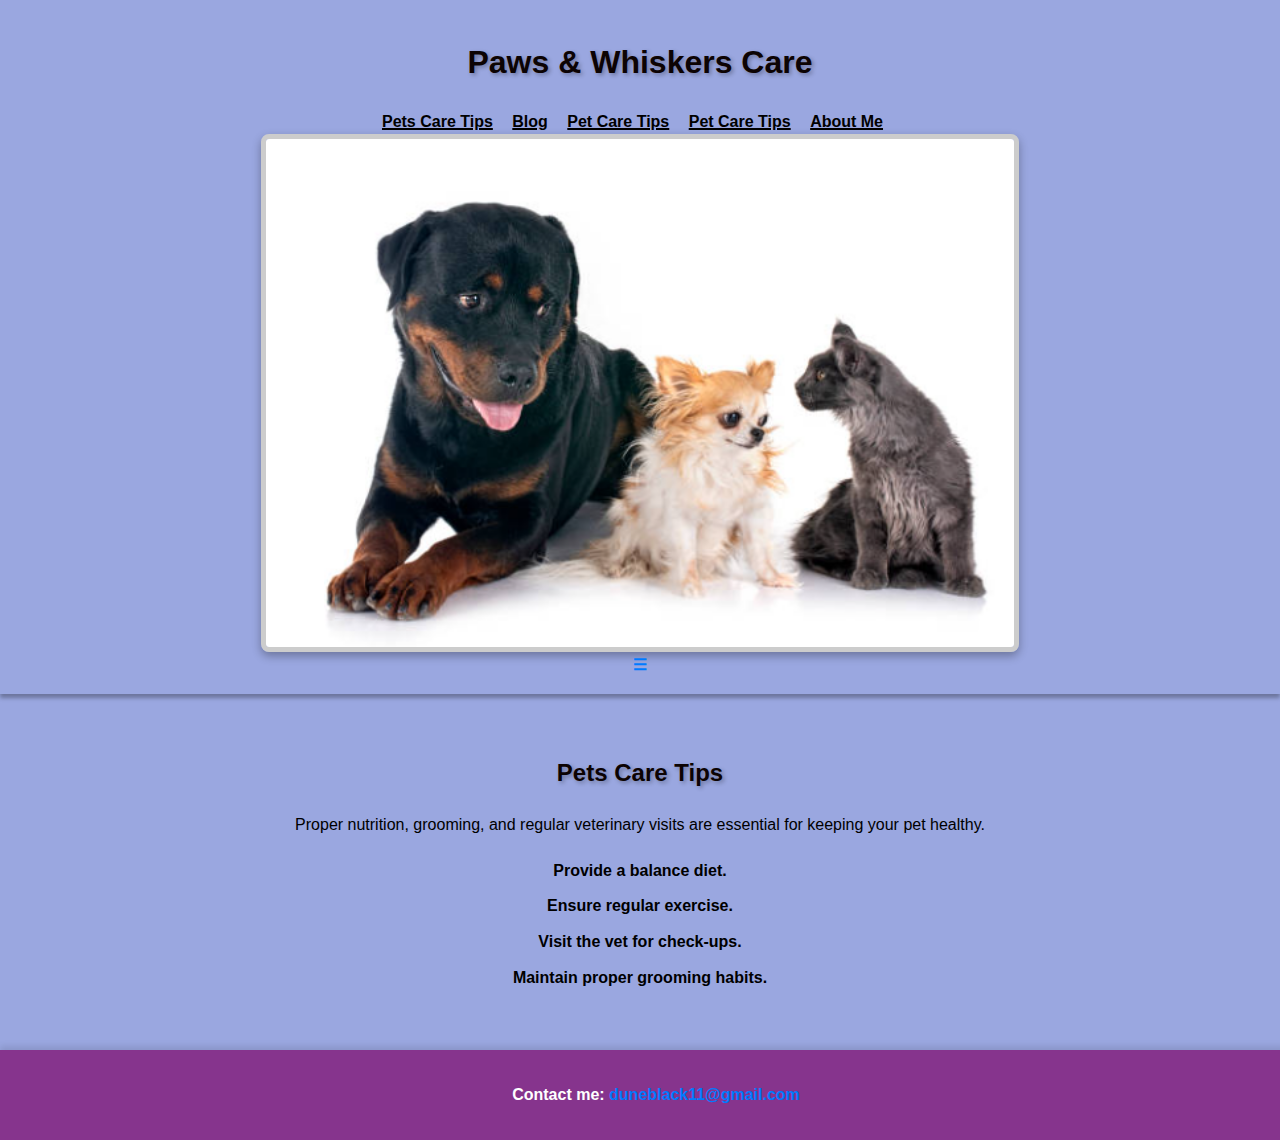
<file: index.html>
<!DOCTYPE html>
<html lang="en">
<head>
    <meta charset="UTF-8">
    <meta name="viewport" content="width=device-width, initial-scale=1.0">
    <meta name="description" content="Pet care tips for dogs and cats.">
    <title>Paws & Whiskers Care</title>
    <link rel="stylesheet" href="styles.css">
</head>
<body>
    <header>
        <h1><strong>Paws & Whiskers Care </strong></h1>
        
         
        <nav>
            <ul id="navList">
                <li><a href="index.html">Pets Care Tips</a></li>
                <li><a href="blog.html">Blog</a></li>
                <li><a href="adopt.html">Pet Care Tips</a></li>
                <li><a href="pet-health.html">Pet Care Tips</a></li>
                <li><a href="about-me.html">About Me</a></li>
                
                <img src="Screenshot 2024-10-01 201445.png" alt="Best friends" class="header-img">
            </ul>
            <a href="javascript:void(0);" class="icon" onclick="toggleMenu()">&#9776;</a>
        </nav>
    </header>

    <main>
        <section>
            <h2><strong>Pets Care Tips</strong></h2>
            <p>Proper nutrition, grooming, and regular veterinary visits are essential for keeping your pet healthy.</p>
            <ul>
                <li><strong>Provide a balance diet.</strong></li>
                <li><strong>Ensure regular exercise.</strong></li>
                <li><strong>Visit the vet for check-ups.<strong</li>
                <li>Maintain proper grooming habits.</li>
            </ul>
        </section>
    </main>

    <footer>
        <p>Contact me: <a href="mailto:duneblack11@gmail.com">duneblack11@gmail.com</a></p>
    </footer>

    <script>
        function toggleMenu() {
            var nav = document.getElementById("navList");
            if (nav.className === "responsive") {
                nav.className = "";
            } else {
                nav.className = "responsive";
            }
        }
    </script>
</body>
</html>
</file>
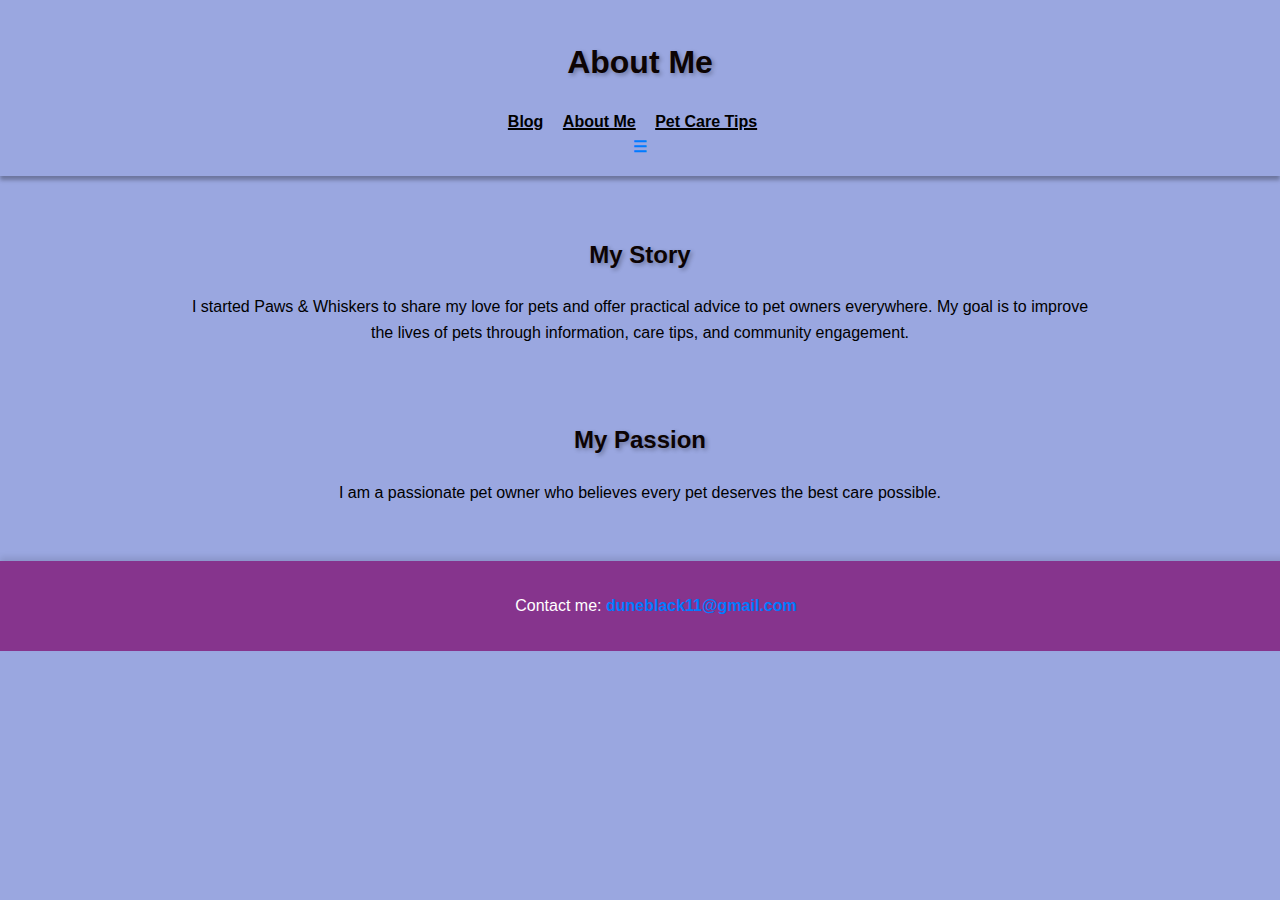
<file: about-me.html>
<!DOCTYPE html>
<html lang="en">
<head>
    <meta charset="UTF-8">
    <meta name="viewport" content="width=device-width, initial-scale=1.0">
    <meta name="description" content="Learn more about Paws & Whiskers Care Blog and our mission to help pet owners.">
    <title>About Me | Paws & Whiskers Care Blog</title>
    <link rel="stylesheet" href="styles.css">
</head>
<body>
    <header>
        <h1>About Me</h1>
        <!-- Navigation menu code adapted from W3Schools: https://www.w3schools.com/howto/howto_js_topnav_responsive.asp -->
        <nav>
            <ul id="navList">
                <li><a href="blog.html">Blog</a></li>
                <li><a href="about-me.html">About Me</a></li>
                <li><a href="index.html">Pet Care Tips</a></li>
            </ul>
            <a href="javascript:void(0);" class="icon" onclick="toggleMenu()">&#9776;</a>
        </nav>
    </header>

    <main>
        <section>
            <h2>My Story</h2>
            <p>I started Paws & Whiskers to share my love for pets and offer practical advice to pet owners everywhere. My goal is to improve the lives of pets through information, care tips, and community engagement.</p>
        </section>

        <section>
            <h2>My Passion</h2>
            <p>I am a passionate pet owner who believes every pet deserves the best care possible.</p>
        </section>
    </main>

    <footer>
        <p>Contact me: <a href="mailto:duneblack11@gmail.com">duneblack11@gmail.com</a></p>
    </footer>

    <script>
        function toggleMenu() {
            var nav = document.getElementById("navList");
            if (nav.className === "responsive") {
                nav.className = "";
            } else {
                nav.className = "responsive";
            }
        }
    </script>
</body>
</html>
</file>
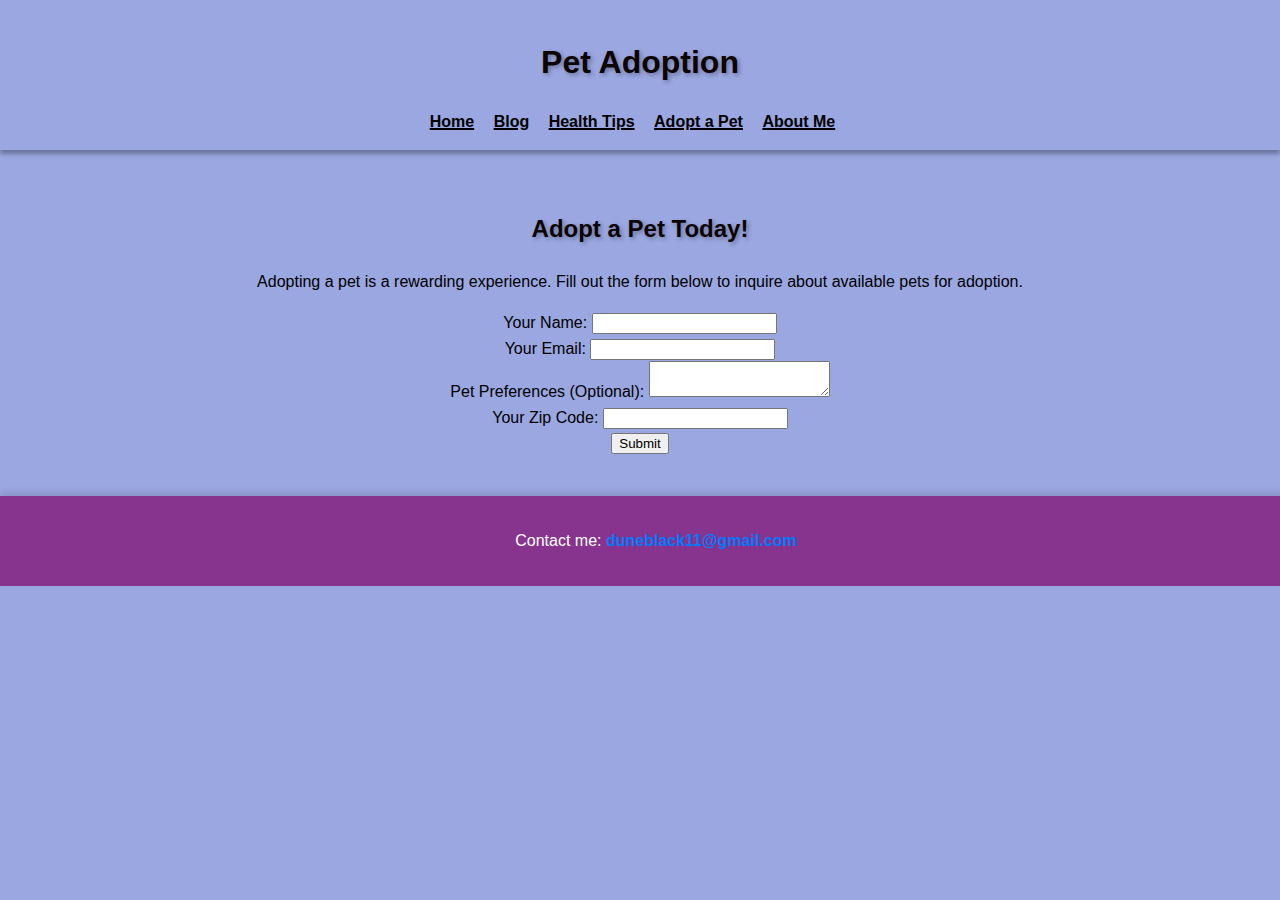
<file: adopt.html>
<!DOCTYPE html>
<html lang="en">
<head>
    <meta charset="UTF-8">
    <meta name="viewport" content="width=device-width, initial-scale=1.0">
    <meta name="description" content="Learn about adopting a pet.">
    <title>Pet Adoption</title>
    <link rel="stylesheet" href="styles.css">
</head>
<body>
    <header>
        <h1><strong>Pet Adoption</strong></h1>
        <nav>
            <ul>
                <li><a href="index.html">Home</a></li>
                <li><a href="blog.html">Blog</a></li>
                <li><a href="adopt.html">Health Tips</a></li>
                <li><a href="pet-health.html">Adopt a Pet</a></li>
                <li><a href="about-me.html">About Me</a></li>
            </ul>
        </nav>
    </header>

    <main>
        <section>
            <h2><strong>Adopt a Pet Today!</strong></h2>
            <p>Adopting a pet is a rewarding experience. Fill out the form below to inquire about available pets for adoption.</p>
            
            <form action="form_processing.php" method="post">
                <label for="name">Your Name:</label>
                <input type="text" id="name" name="name" required><br>

                <label for="email">Your Email:</label>
                <input type="email" id="email" name="email" required><br>

                <label for="preferences">Pet Preferences (Optional):</label>
                <textarea id="preferences" name="preferences"></textarea><br>
                <label for="zipCode">Your Zip Code:</label> <input type="text" id="zipCode" name="zipCode" required><br>
                <input type="submit" value="Submit">
            </form>
        </section>
    </main>

    <footer>
        <p>Contact me: <a href="mailto:duneblack11@gmail.com">duneblack11@gmail.com</a></p>
    </footer>
</body>
</html>
</file>
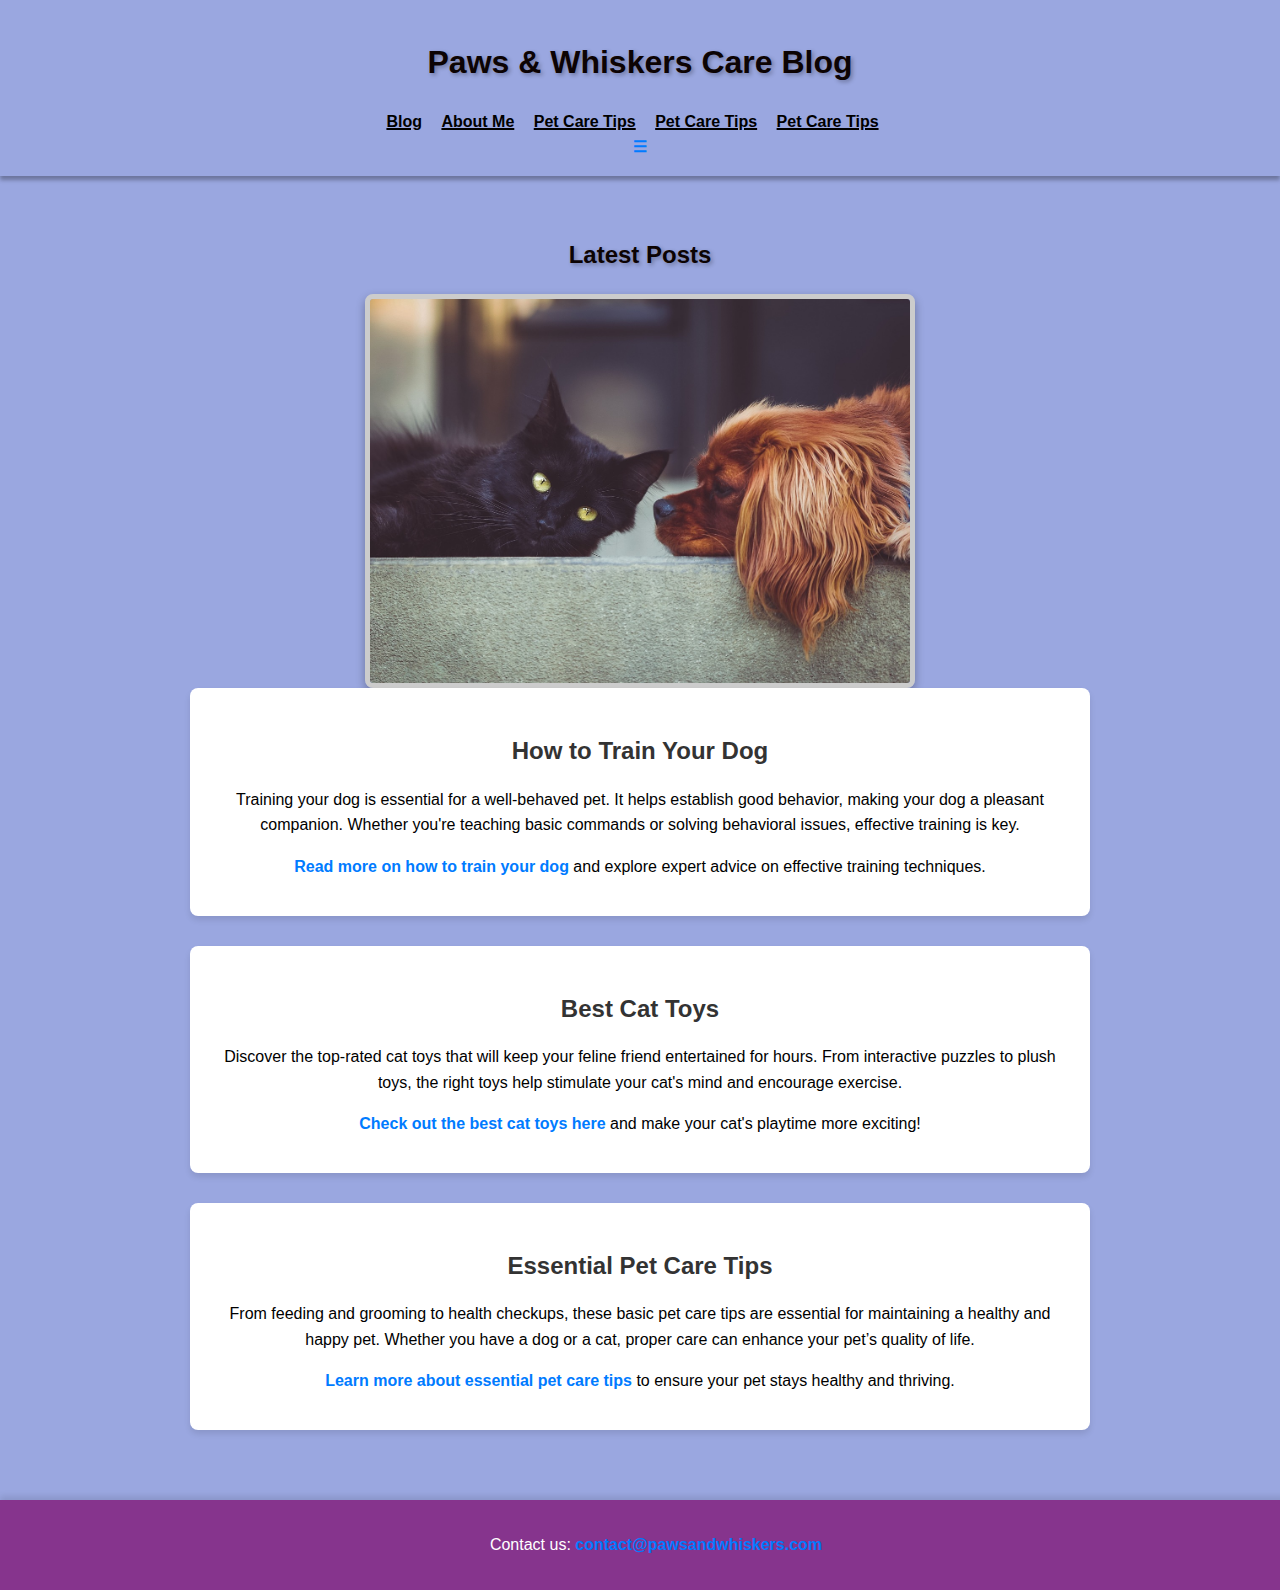
<file: blog.html>
<!DOCTYPE html>
<html lang="en">
<head>
    <meta charset="UTF-8">
    <meta name="viewport" content="width=device-width, initial-scale=1.0">
    <meta name="description" content="Paws & Whiskers Care Blog: A pet care blog with tips, advice, and more to help pet owners provide the best care for their pets.">
    <title>Blog | Paws & Whiskers Care Blog</title>
    <link rel="stylesheet" href="styles.css">
</head>
<body>
    <header>
        <h1>Paws & Whiskers Care Blog</h1>
        <!-- Navigation menu code adapted from W3Schools: https://www.w3schools.com/howto/howto_js_topnav_responsive.asp -->
        <nav>
            <ul id="navList">
                <li><a href="index.html">Blog</a></li>
                <li><a href="blog.html">About Me</a></li>
                <li><a href="adopt.html">Pet Care Tips</a></li>
                 <li><a href="pet-health.html">Pet Care Tips</a></li>
                 <li><a href="about-me.html">Pet Care Tips</a></li>
            </ul>
            <a href="javascript:void(0);" class="icon" onclick="toggleMenu()">&#9776;</a>
        </nav>
    </header>

    <main>
        <section>
            <h2>Latest Posts</h2>
            <img src="dog-cat img.jpg" alt="Pets lovers" class="main-img">



            
            <article>
                <h3>How to Train Your Dog</h3>
                <p>Training your dog is essential for a well-behaved pet. It helps establish good behavior, making your dog a pleasant companion. Whether you're teaching basic commands or solving behavioral issues, effective training is key.</p>
                <p><a href="https://www.petsradar.com/training" target="_blank">Read more on how to train your dog</a> and explore expert advice on effective training techniques.</p>
            </article>

            <!-- Article 2: Cat Toys -->
            <article>
                <h3>Best Cat Toys</h3>
                <p>Discover the top-rated cat toys that will keep your feline friend entertained for hours. From interactive puzzles to plush toys, the right toys help stimulate your cat's mind and encourage exercise.</p>
                <p><a href="https://www.amazon.com/s?k=best+cat+toys+for+bored+indoor+cats" target="_blank">Check out the best cat toys here</a> and make your cat's playtime more exciting!</p>
            </article>

            <!-- Article 3: Essential Pet Care Tips -->
            <article>
                <h3>Essential Pet Care Tips</h3>
                <p>From feeding and grooming to health checkups, these basic pet care tips are essential for maintaining a healthy and happy pet. Whether you have a dog or a cat, proper care can enhance your pet’s quality of life.</p>
                <p><a href="https://www.aspca.org/pet-care/" target="_blank">Learn more about essential pet care tips</a> to ensure your pet stays healthy and thriving.</p>
            </article>
        </section>
    </main>

    <footer>
        <p>Contact us: <a href="mailto:contact@pawsandwhiskers.com">contact@pawsandwhiskers.com</a></p>
    </footer>

    <script>
        function toggleMenu() {
            var nav = document.getElementById("navList");
            if (nav.className === "responsive") {
                nav.className = "";
            } else {
                nav.className = "responsive";
            }
        }
    </script>
</body>
</html>
</file>
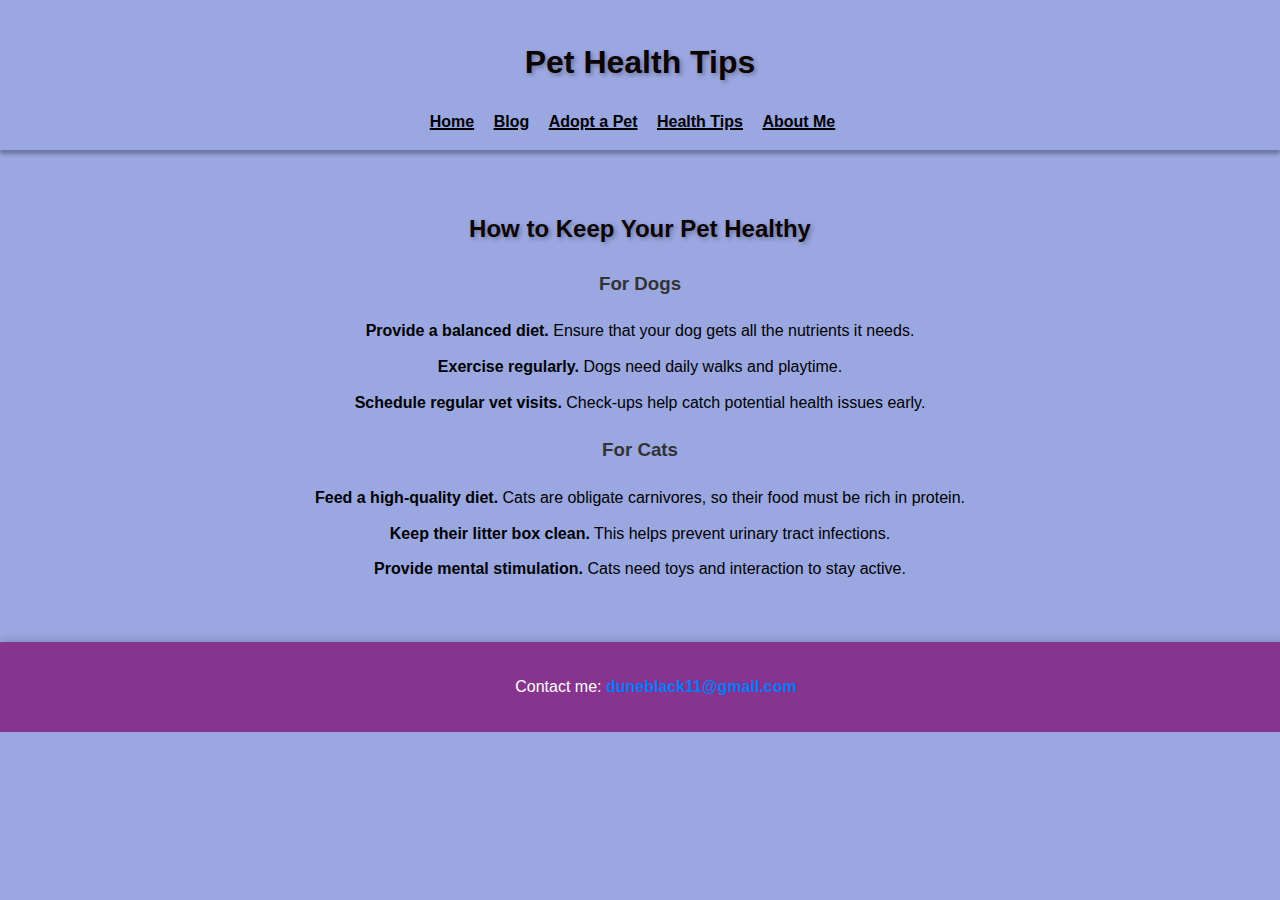
<file: pet-health.html>
<!DOCTYPE html>
<html lang="en">
<head>
    <meta charset="UTF-8">
    <meta name="viewport" content="width=device-width, initial-scale=1.0">
    <meta name="description" content="Learn how to keep your pets healthy with these tips.">
    <title>Pet Health Tips</title>
    <link rel="stylesheet" href="styles.css">
</head>
<body>
    <header>
        <h1><strong>Pet Health Tips</strong></h1>
        <nav>
            <ul>
                <li><a href="index.html">Home</a></li>
                <li><a href="blog.html">Blog</a></li>
                <li><a href="adopt.html">Adopt a Pet</a></li>
                <li><a href="pet-health.html">Health Tips</a></li>
                <li><a href="about-me.html">About Me</a></li>
            </ul>
        </nav>
    </header>

    <main>
        <section>
            <h2><strong>How to Keep Your Pet Healthy</strong></h2>
            
            <h3>For Dogs</h3>
            <ul>
                <li><strong>Provide a balanced diet.</strong> Ensure that your dog gets all the nutrients it needs.</li>
                <li><strong>Exercise regularly.</strong> Dogs need daily walks and playtime.</li>
                <li><strong>Schedule regular vet visits.</strong> Check-ups help catch potential health issues early.</li>
            </ul>
            
            <h3>For Cats</h3>
            <ul>
                <li><strong>Feed a high-quality diet.</strong> Cats are obligate carnivores, so their food must be rich in protein.</li>
                <li><strong>Keep their litter box clean.</strong> This helps prevent urinary tract infections.</li>
                <li><strong>Provide mental stimulation.</strong> Cats need toys and interaction to stay active.</li>
            </ul>
        </section>
    </main>

    <footer>
        <p>Contact me: <a href="mailto:duneblack11@gmail.com">duneblack11@gmail.com</a></p>
    </footer>
</body>
</html>
</file>
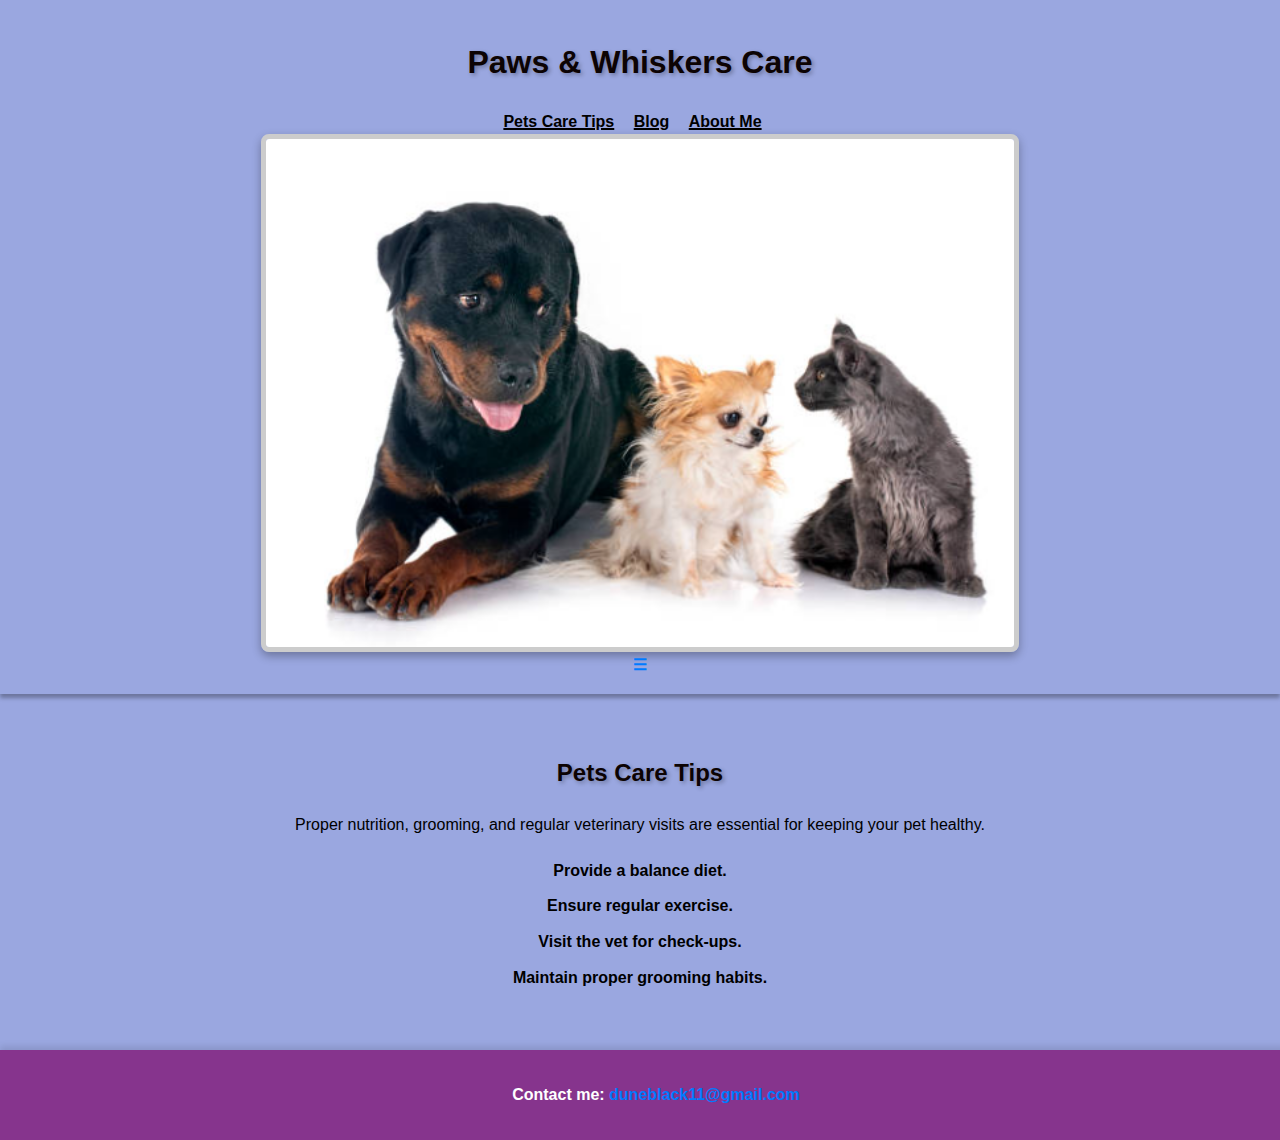
<file: pets-care.html>
<!DOCTYPE html>
<html lang="en">
<head>
    <meta charset="UTF-8">
    <meta name="viewport" content="width=device-width, initial-scale=1.0">
    <meta name="description" content="Pet care tips for dogs and cats.">
    <title>Paws & Whiskers Care</title>
    <link rel="stylesheet" href="styles.css">
</head>
<body>
    <header>
        <h1><strong>Paws & Whiskers Care </strong></h1>
        
         
        <nav>
            <ul id="navList">
                <li><a href="pets-care.html">Pets Care Tips</a></li>
                <li><a href="blog.html">Blog</a></li>
                <li><a href="about-me.html">About Me</a></li>
                
                <img src="Screenshot 2024-10-01 201445.png" alt="Best friends" class="header-img">
            </ul>
            <a href="javascript:void(0);" class="icon" onclick="toggleMenu()">&#9776;</a>
        </nav>
    </header>

    <main>
        <section>
            <h2><strong>Pets Care Tips</strong></h2>
            <p>Proper nutrition, grooming, and regular veterinary visits are essential for keeping your pet healthy.</p>
            <ul>
                <li><strong>Provide a balance diet.</strong></li>
                <li><strong>Ensure regular exercise.</strong></li>
                <li><strong>Visit the vet for check-ups.<strong</li>
                <li>Maintain proper grooming habits.</li>
            </ul>
        </section>
    </main>

    <footer>
        <p>Contact me: <a href="mailto:duneblack11@gmail.com">duneblack11@gmail.com</a></p>
    </footer>

    <script>
        function toggleMenu() {
            var nav = document.getElementById("navList");
            if (nav.className === "responsive") {
                nav.className = "";
            } else {
                nav.className = "responsive";
            }
        }
    </script>
</body>
</html>
</file>
<file: styles.css>
/* General styles */
body {
    font-family: Arial, sans-serif;
    line-height: 1.6;
    margin: 0;
    padding: 0;
    background-color: #9aa7e0;
}

header {
    background-color: #9aa7e0;
    color: #000000;
    padding: 1rem;
    text-align: center;
    box-shadow: 0 4px 4px rgba(0,0,0,0.3); /* Soft shadow for header */
}

img {
    border: 5px solid #ccc;
    box-shadow: 0px 4px 10px rgba(0, 0, 0, 0.3);
    width: 60%; /* Keeps the image not too big */
    height: auto;
    display: block; /* Centers the image */
    margin: Auto; /* Ensures the image is centered */
    border-radius: 8px;
}

/* Navigation styling */
nav ul {
    list-style-type: none;
    padding: 0;
    margin: 0;
    text-align: center; /* Centers navigation items */
}

nav ul li {
    display: inline;
    margin-right: 15px;
}

nav ul li a {
    color: #000000;
    text-decoration: underline;
    text-decoration-thickness: 2px;
}

nav ul li a:hover {
    text-decoration-color: #86348d; /* Underline color on hover */
}

/* Footer styles */
footer {
    background-color: #86348d;
    color: white;
    text-align: center;
    padding: 1rem;
    position: relative;
    width: 100%;
    box-shadow: 0 -4px 6px rgba(0, 0, 0, 0.1); /* Soft shadow for footer */
}

/* Main content */
main {
    padding: 20px;
    margin: 0 auto;
    max-width: 1200px; /* Keeps content centered on large screens */
}

h1, h2 {
    color: #0c0303;
    margin-bottom: 20px;
    text-shadow: 2px 2px 4px rgba(0, 0, 0, 0.3); /* Adds a subtle shadow for headings */
}

h3 {
    color: #333;
    margin-bottom: 10px;
}

/* Styling lists */
ul {
    padding: 0;
    margin: 20px 0;
}

ul li {
    list-style-type: none;
    margin: 10px 0;
}

/* Styling links */
a {
    color: #007bff;
    text-decoration: none;
    font-weight: bold;
}

a:hover {
    color: #0056b3; /* Change color on hover */
    text-decoration: underline;
}

/* Layout adjustments for the articles */
article {
    margin-bottom: 30px;
    padding: 20px;
    background-color: #ffffff;
    border-radius: 8px;
    box-shadow: 0 4px 6px rgba(0, 0, 0, 0.1);
    transition: transform 0.3s ease; /* Smooth transition for hover effect */
}

article:hover {
    transform: translateY(-5px); /* Subtle hover effect */
}

article h3 {
    font-size: 1.5rem;
    margin-bottom: 10px;
}

/* Section style to center the content */
section {
    text-align: center; /* Centers the text inside the section */
    margin: 0 auto; /* Centers the entire section */
    max-width: 900px; /* Optionally limit width */
    padding: 20px; /* Adds spacing inside the section */
}

/* Remove the three docs or unnecessary elements */
section .docs {
    display: none; /* Hides any .docs element */
}

/* Responsive navigation */
@media screen and (max-width: 600px) {
    nav ul {
        padding: 10px;
        text-align: left;
    }

    nav ul li {
        display: block;
        margin-bottom: 10px;
    }

    nav a.icon {
        display: block;
        font-size: 30px;
        color: #000;
        text-align: right;
    }

    nav ul.responsive {
        display: block;
    }
}
</file>
